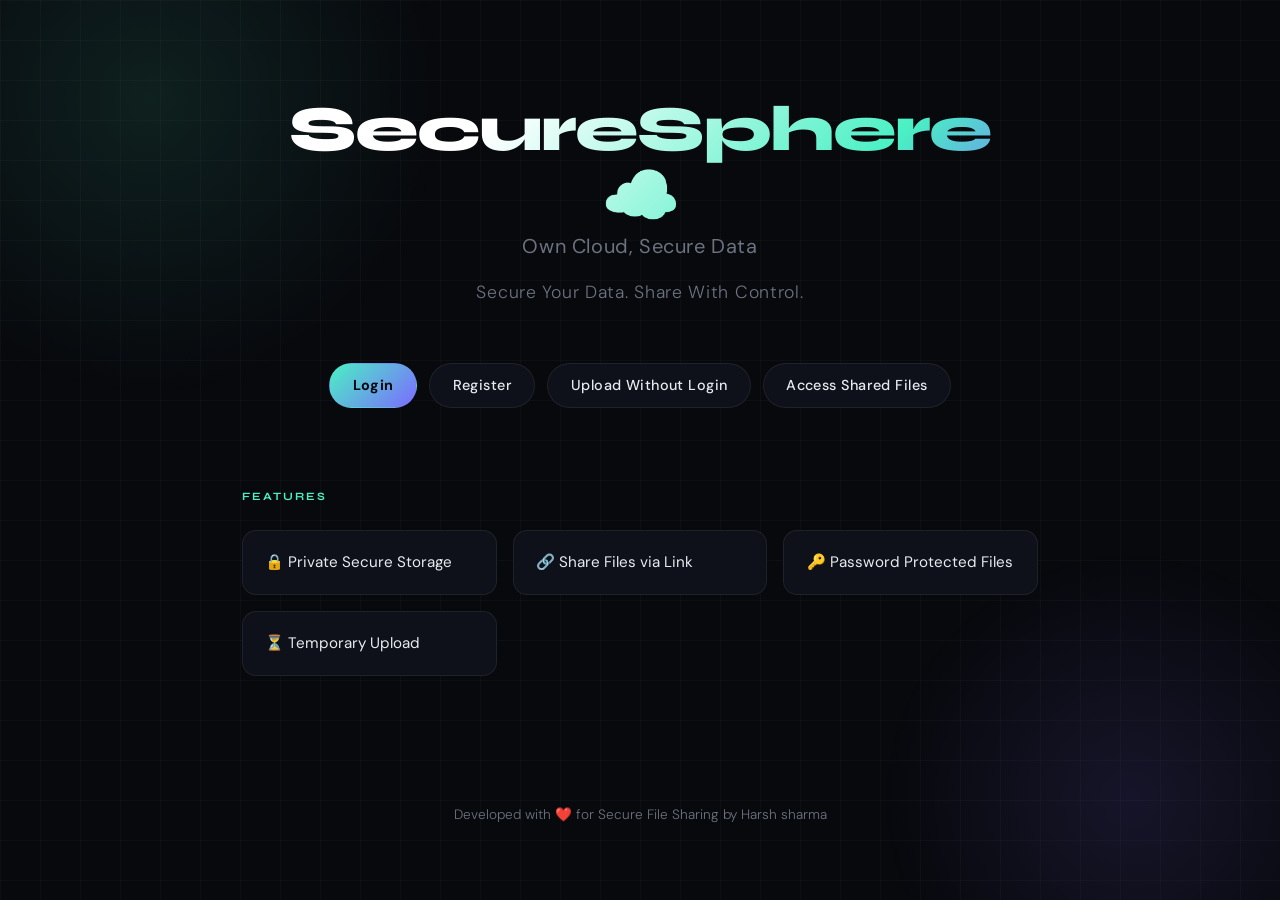
<file: index.html>
<!DOCTYPE html>
<html>
<head>
    <title>SecureSphere</title>
    <link rel="stylesheet" href="css/index.css">
</head>
<body>

<header>
    <h1>SecureSphere ☁️</h1>
    <h6>Own Cloud, Secure Data</h6>
    <p>Secure Your Data. Share With Control.</p>
</header>

<nav>
    <a href="login.html">Login</a>
    <a href="register.html">Register</a>
    <a href="guest-upload.html">Upload Without Login</a>
    <a href="guest-access.html">Access Shared Files</a>
</nav>

<section>
    <h2>Features</h2>
    <ul>
        <li>🔒 Private Secure Storage</li>
        <li>🔗 Share Files via Link</li>
        <li>🔑 Password Protected Files</li>
        <li>⏳ Temporary Upload</li>
    </ul>
</section>

<footer class="developer-name">
    <p>Developed with ❤️ for Secure File Sharing by Harsh sharma</p>
</footer>
<!-- <script src="js/main.js"></script> -->
</body>
</html>
</file>
<file: css/index.css>
@import url('https://fonts.googleapis.com/css2?family=Syne:wght@400;600;700;800&family=DM+Sans:ital,wght@0,300;0,400;0,500;1,300&display=swap');

/* ── Variables ─────────────────────────────────────────────── */
:root {
  --bg:        #08090d;
  --surface:   #0f111a;
  --border:    rgba(255,255,255,0.07);
  --accent:    #4af0c4;
  --accent2:   #7c6bff;
  --text:      #e8eaf0;
  --muted:     #6b7280;
  --glow:      rgba(74,240,196,0.18);
}

/* ── Reset / Base ──────────────────────────────────────────── */
*, *::before, *::after { box-sizing: border-box; margin: 0; padding: 0; }

html { scroll-behavior: smooth; }

body {
  background: var(--bg);
  color: var(--text);
  font-family: 'DM Sans', sans-serif;
  font-weight: 300;
  line-height: 1.6;
  min-height: 100vh;
  overflow-x: hidden;

  /* subtle grid texture */
  background-image:
    linear-gradient(rgba(255,255,255,0.025) 1px, transparent 1px),
    linear-gradient(90deg, rgba(255,255,255,0.025) 1px, transparent 1px);
  background-size: 40px 40px;
}

/* ── Animated gradient orbs ────────────────────────────────── */
body::before, body::after {
  content: '';
  position: fixed;
  border-radius: 50%;
  pointer-events: none;
  z-index: 0;
  animation: drift 18s ease-in-out infinite alternate;
}
body::before {
  width: 600px; height: 600px;
  top: -200px; left: -150px;
  background: radial-gradient(circle, rgba(74,240,196,0.10) 0%, transparent 70%);
}
body::after {
  width: 500px; height: 500px;
  bottom: -150px; right: -100px;
  background: radial-gradient(circle, rgba(124,107,255,0.12) 0%, transparent 70%);
  animation-delay: -9s;
}
@keyframes drift {
  from { transform: translate(0, 0) scale(1); }
  to   { transform: translate(40px, 30px) scale(1.08); }
}

/* ── Layout wrapper ────────────────────────────────────────── */
header, nav, section {
  position: relative;
  z-index: 1;
  max-width: 860px;
  margin-left: auto;
  margin-right: auto;
  padding-left: 2rem;
  padding-right: 2rem;
}

/* ── Header ────────────────────────────────────────────────── */
header {
  padding-top: 6rem;
  padding-bottom: 3.5rem;
  text-align: center;
}

header h1 {
  font-family: 'Syne', sans-serif;
  font-weight: 800;
  font-size: clamp(2.8rem, 7vw, 4rem);
  letter-spacing: -0.03em;
  line-height: 1.05;

  background: linear-gradient(135deg, #ffffff 30%, var(--accent) 75%, var(--accent2) 100%);
  -webkit-background-clip: text;
  -webkit-text-fill-color: transparent;
  background-clip: text;

  animation: fadeUp 0.8s ease both;
}

header h6 {
  font-family: 'DM Sans', sans-serif;
  font-weight: 400;
  font-size: 1.25rem;
  letter-spacing: 0.03em;
  color: var(--muted);
  margin-bottom: 0.5rem;
  animation: fadeUp 0.8s 0.15s ease both;
}

header p {
  margin-top: 1rem;
  font-size: 1.1rem;
  color: var(--muted);
  letter-spacing: 0.04em;
  animation: fadeUp 0.8s 0.15s ease both;
}

/* ── Nav ───────────────────────────────────────────────────── */
nav {
  display: flex;
  flex-wrap: wrap;
  gap: 0.75rem;
  justify-content: center;
  padding-top: 0;
  padding-bottom: 5rem;
  animation: fadeUp 0.8s 0.3s ease both;
}

nav a {
  text-decoration: none;
  font-family: 'DM Sans', sans-serif;
  font-weight: 500;
  font-size: 0.9rem;
  letter-spacing: 0.03em;
  padding: 0.65rem 1.4rem;
  border-radius: 9999px;
  border: 1px solid var(--border);
  background: var(--surface);
  color: var(--text);
  transition: color 0.25s, border-color 0.25s, background 0.25s, box-shadow 0.25s, transform 0.2s;
}

nav a:hover {
  color: var(--accent);
  border-color: rgba(74,240,196,0.45);
  background: rgba(74,240,196,0.06);
  box-shadow: 0 0 18px var(--glow);
  transform: translateY(-2px);
}

/* First link — primary CTA style */
nav a:first-child {
  background: linear-gradient(135deg, var(--accent) 0%, var(--accent2) 100%);
  color: #08090d;
  border-color: transparent;
  font-weight: 700;
}
nav a:first-child:hover {
  box-shadow: 0 0 28px rgba(74,240,196,0.35);
  color: #08090d;
}

/* ── Section ───────────────────────────────────────────────── */
section {
  padding-bottom: 6rem;
  animation: fadeUp 0.8s 0.45s ease both;
}

section h2 {
  font-family: 'Syne', sans-serif;
  font-weight: 700;
  font-size: 0.7rem;
  letter-spacing: 0.18em;
  text-transform: uppercase;
  color: var(--accent);
  margin-bottom: 1.5rem;
}

section ul {
  list-style: none;
  display: grid;
  grid-template-columns: repeat(auto-fit, minmax(200px, 1fr));
  gap: 1rem;
}

section ul li {
  display: flex;
  align-items: center;
  gap: 0.75rem;
  padding: 1.2rem 1.4rem;
  border-radius: 14px;
  border: 1px solid var(--border);
  background: var(--surface);
  font-size: 0.95rem;
  font-weight: 400;
  color: var(--text);
  transition: border-color 0.25s, background 0.25s, box-shadow 0.25s, transform 0.2s;
  cursor: default;
}

section ul li:hover {
  border-color: rgba(124,107,255,0.4);
  background: rgba(124,107,255,0.06);
  box-shadow: 0 0 20px rgba(124,107,255,0.12);
  transform: translateY(-3px);
}

/* Developer name in footer */
.developer-name {
  text-align: center;
  padding: 2rem 1rem;
  font-size: 0.85rem;
  color: var(--muted);
}

/* ── Shared animation ──────────────────────────────────────── */
@keyframes fadeUp {
  from { opacity: 0; transform: translateY(22px); }
  to   { opacity: 1; transform: translateY(0); }
}

/* ── Responsive ────────────────────────────────────────────── */
@media (max-width: 520px) {
  nav a { font-size: 0.82rem; padding: 0.55rem 1.1rem; }
  section ul { grid-template-columns: 1fr; }
}
</file>
